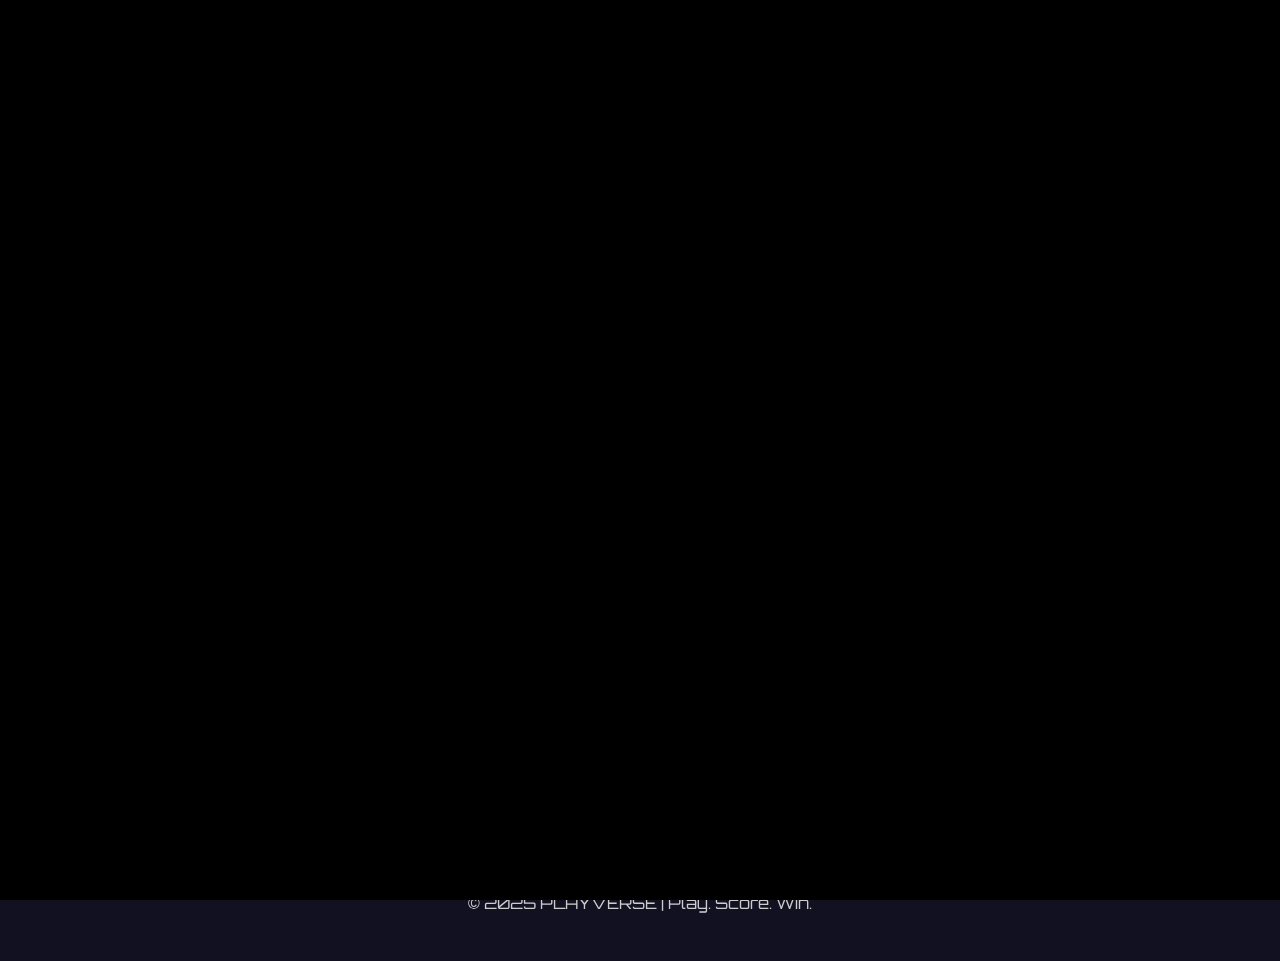
<file: index.html>
<!DOCTYPE html>
<html lang="en">
<head>
  <meta charset="UTF-8" />
  <meta name="viewport" content="width=device-width, initial-scale=1.0"/>
  <title>PLAYVERSE</title>
  <link href="https://fonts.googleapis.com/css2?family=Orbitron:wght@600&display=swap" rel="stylesheet">
  <style>
    * {
      margin: 0;
      padding: 0;
      box-sizing: border-box;
      font-family: 'Orbitron', sans-serif;
    }

    body {
      background: linear-gradient(to bottom, #0f0c29, #302b63, #24243e);
      color: white;
      overflow-x: hidden;
    }

    #starsCanvas {
      position: fixed;
      top: 0;
      left: 0;
      width: 100vw;
      height: 100vh;
      z-index: -1;
    }

    #loader {
      height: 100%;
      width: 100%;
      background-color: #000;
      position: fixed;
      z-index: 999;
      top: 0;
      display: flex;
      align-items: center;
      justify-content: center;
      transition: all ease 0.7s;
    }

    #loader h1 {
      font-size: 4vw;
      color: transparent;
      background: linear-gradient(to right,#00ffea, #f1f1f1);
      -webkit-background-clip: text;
      position: absolute;
      opacity: 0;
      animation: load 1s linear;
    }

    #loader h1:nth-child(1) { animation-delay: 1s; }
    #loader h1:nth-child(2) { animation-delay: 2s; }
    #loader h1:nth-child(3) { animation-delay: 3s; }

    @keyframes load {
      0% { opacity: 0; }
      10% { opacity: 1; }
      90% { opacity: 1; }
      100% { opacity: 0; }
    }

    header {
      text-align: center;
      padding: 4rem 1rem 2rem;
    }

    .glow {
      font-size: 3rem;
      color: #00ffea;
      text-shadow: 0 0 10px #00ffea, 0 0 20px #00ffea;
    }

    .grid-container {
      display: grid;
      grid-template-columns: repeat(3, 1fr);
      gap: 2rem;
      justify-items: center;
      align-items: center;
      padding: 2rem;
      max-width: 1000px;
      margin: 0 auto;
      
    }

    .game-card, .title-card {
      background: #1e1e2f;
      border-radius: 15px;
      padding: 1.5rem;
      text-align: center;
      box-shadow: 0 0 10px #00ffea80;
      transition: 0.3s ease;
      width: 220px;
      height: 180px;
      display: flex;
      flex-direction: column;
      justify-content: center;
      align-items: center;
    }

    .game-card:hover {
      transform: scale(1.05);
      box-shadow: 0 0 25px #00ffea;
    }

    .game-card h3 {
      margin-bottom: 1rem;
      font-size: 1.2rem;
      color: #ffcb05;
    }

    .game-card button {
      padding: 0.5rem 1.2rem;
      background-color: #00ffea;
      border: none;
      border-radius: 8px;
      color: #000;
      cursor: pointer;
      font-weight: bold;
    }

    .title-card {
      background-color: transparent;
      box-shadow: none;
      font-size: 1.8rem;
      color: #ffcb05;
      text-shadow: 0 0 10px #ffcb05;
    }

    footer {
      text-align: center;
      padding: 3rem 1rem;
      background-color: #111122;
      color: #ccc;
      width: 100%;
    }

    @media (max-width: 768px) {
      .grid-container {
        grid-template-columns: 1fr;
      }
    }
  </style>
</head>
<body>

  <div id="loader">
    <h1 class="glow">PLAY</h1>
    <h1 class="glow">SCORE</h1>
    <h1 class="glow">WIN</h1>
  </div>

  <canvas id="starsCanvas"></canvas>

  <header>
    <h1 class="glow">🎮 PLAYVERSE</h1>
    <p>Play. Score. Win. Your next adventure starts here!</p>
  </header>

  <div class="grid-container">
    <div class="game-card"><a href="hangman/index.html"><h3>HANGMAN</h3><button>Play</button></a></div>
    <div class="game-card"><a href="game2048/index.html"><h3>2048</h3><button>Play</button></a></div>
    <div class="game-card"><a href="pingpong/index.html"><h3>PING PONG</h3><button>Play</button></a></div>

    <div class="game-card"><a href="snake/index.html"><h3>FEED THE FOOD</h3><button>Play</button></a></div>
    <div class="title-card">🎯 Featured Games</div>
    <div class="game-card"><a href="trainyourbrain/index.html"><h3>TRAIN YOUR BRAIN</h3><button>Play</button></a></div>

    <div class="game-card"><a href="bricksmasher/index.html"><h3>Brick Smasher</h3><button>Play</button></a></div>
    <div class="game-card"><a href="tictactoe/index.html"><h3>Tic Tac Toe</h3><button>Play</button></a></div>
    <div class="game-card"><a href="puzzle/index.html"><h3>NUMBER PUZZLE</h3><button>Play</button></a></div>
  </div>

  <footer>
    <p>© 2025 PLAYVERSE | Play. Score. Win.</p>
  </footer>

  <script>
    // Falling stars canvas
    const canvas = document.getElementById("starsCanvas");
    const ctx = canvas.getContext("2d");

    function resizeCanvas() {
      canvas.width = window.innerWidth;
      canvas.height = window.innerHeight;
    }

    resizeCanvas();
    window.addEventListener('resize', resizeCanvas);

    const stars = Array.from({ length: 150 }, () => ({
      x: Math.random() * canvas.width,
      y: Math.random() * canvas.height,
      r: Math.random() * 2,
      s: Math.random() * 3 + 1
    }));

    function drawStars() {
      ctx.clearRect(0, 0, canvas.width, canvas.height);
      ctx.fillStyle = "#fff";
      stars.forEach(star => {
        ctx.beginPath();
        ctx.arc(star.x, star.y, star.r, 0, Math.PI * 2);
        ctx.fill();

        star.y += star.s;
        if (star.y > canvas.height) {
          star.y = 0;
          star.x = Math.random() * canvas.width;
        }
      });
      requestAnimationFrame(drawStars);
    }

    drawStars();

    // Loader
    setTimeout(() => {
      document.getElementById("loader").style.top = "-100%";
    }, 4200);
  </script>

</body>
</html>
</file>
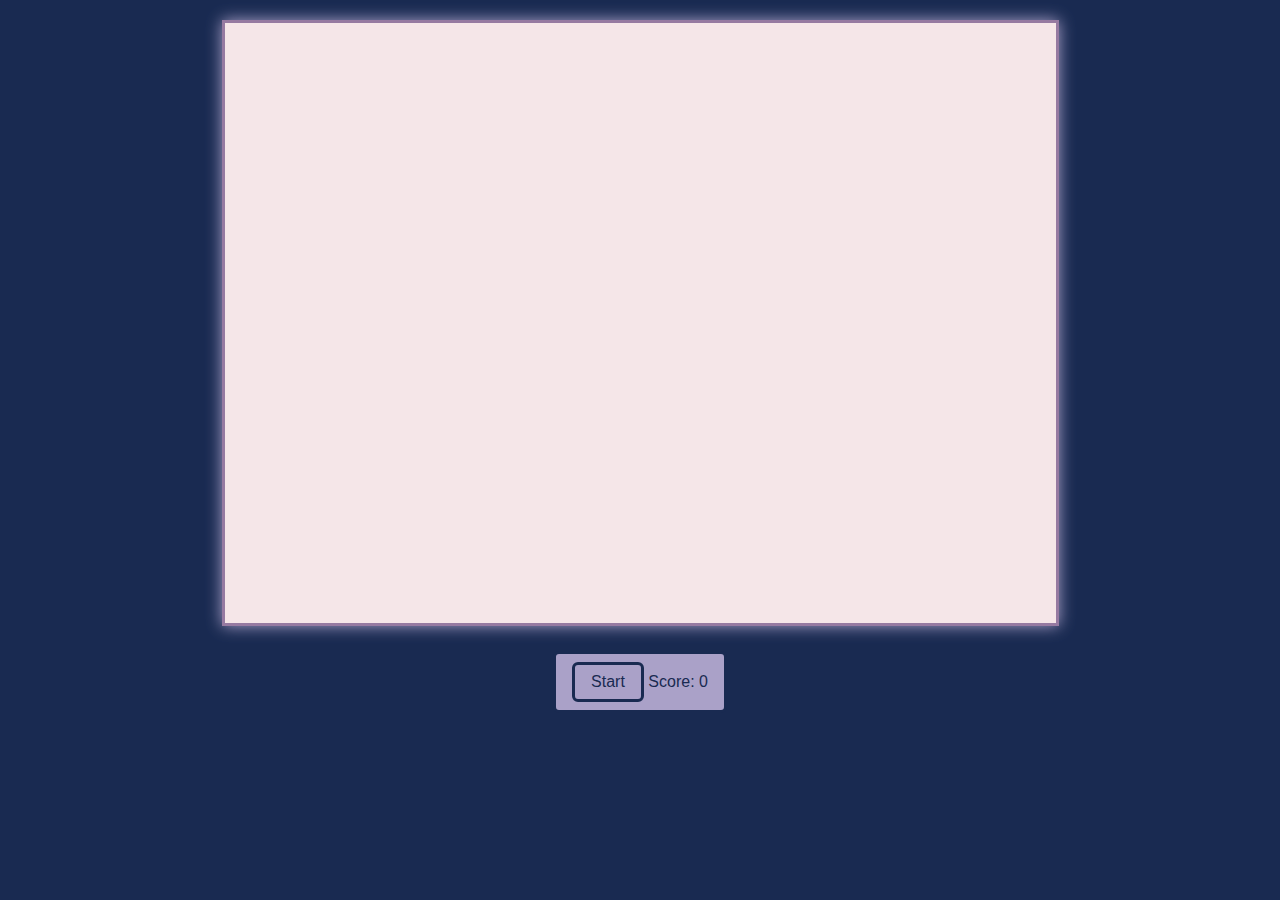
<file: PLAYVERSE/bricksmasher/index.html>
<!DOCTYPE html>
<html lang="en">
<head>
  <meta charset="UTF-8" />
  <title>Brick Breaker</title>
  <link rel="stylesheet" href="style.css" />
</head>
<body>
  <canvas id="game" width="831" height="600"></canvas>
<div class="controls">
    <button onclick="startGame()">Start</button>
    <span>Score: <span id="score">0</span></span>
  </div>
  <script src="script.js"></script>
</body>
</html>
</file>
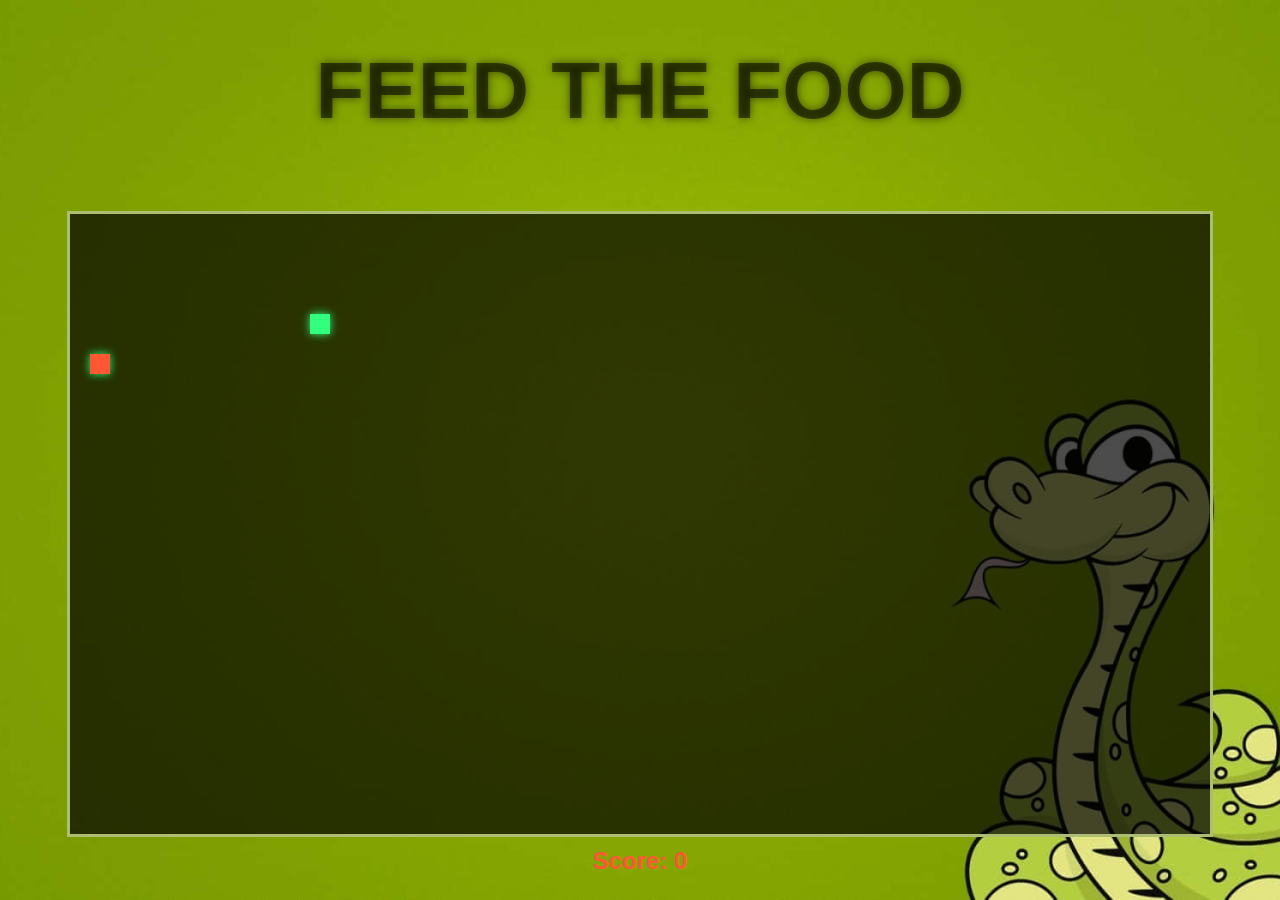
<file: PLAYVERSE/feedthefood/index.html>
<!DOCTYPE html>
<html lang="en">
<head>
    <meta charset="UTF-8" />
    <meta name="viewport" content="width=device-width, initial-scale=1.0"/>
    <title>Snake Game with Full-Page Background</title>
    <style>
        html, body {
            height: 100%;
            margin: 0;
            padding: 0;
            background: url('snake-bg.jpg') no-repeat center center fixed;
            background-size: cover;
            font-family: Arial, sans-serif;
            display: flex;
            justify-content: center;
            align-items: center;
            flex-direction: column;
            color: #00eaff;
        }

        h1 {
            font-size: 80px;
            font-weight:bolder;
            color: #0000008c;
            text-shadow: 0 0 10px #0000008c;
            margin-top: 20px;
        }

        #gameCanvas {
            margin-top: 20px;
            border: 3px solid #adbe72;
            background-color: rgba(0, 0, 0, 0.7);
        }

        #score {
            font-size: 24px;
            margin-top: 10px;
            color: #ff5733;
            font-weight: bold;
        }
    </style>
</head>
<body>
    <h1>FEED THE FOOD</h1>
    <canvas id="gameCanvas" ></canvas>
    <div id="score">Score: 0</div>

    <script>
        const canvas = document.getElementById("gameCanvas");
        const ctx = canvas.getContext("2d");

        const snakeSize = 20;
        let snake = [{ x: 100, y: 100 }];
        let direction = "RIGHT";
        let food = generateFood();
        let score = 0;

        const directions = {
            LEFT: { x: -snakeSize, y: 0 },
            RIGHT: { x: snakeSize, y: 0 },
            UP: { x: 0, y: -snakeSize },
            DOWN: { x: 0, y: snakeSize },
        };

        document.addEventListener("keydown", (e) => {
            if (e.key === "ArrowLeft" && direction !== "RIGHT") direction = "LEFT";
            if (e.key === "ArrowRight" && direction !== "LEFT") direction = "RIGHT";
            if (e.key === "ArrowUp" && direction !== "DOWN") direction = "UP";
            if (e.key === "ArrowDown" && direction !== "UP") direction = "DOWN";
        });

        function drawSnake() {
            snake.forEach((part) => {
                ctx.fillStyle = "#32ff7e";
                ctx.shadowBlur = 8;
                ctx.shadowColor = "#32ff7e";
                ctx.fillRect(part.x, part.y, snakeSize, snakeSize);
            });
        }

        function drawFood() {
            ctx.fillStyle = "#ff5733";
            ctx.fillRect(food.x, food.y, snakeSize, snakeSize);
        }

        function generateFood() {
            const x = Math.floor(Math.random() * (canvas.width / snakeSize)) * snakeSize;
            const y = Math.floor(Math.random() * (canvas.height / snakeSize)) * snakeSize;
            return { x, y };
        }

        function moveSnake() {
            const head = { ...snake[0] };
            head.x += directions[direction].x;
            head.y += directions[direction].y;
            snake.unshift(head);
            if (head.x === food.x && head.y === food.y) {
                score++;
                food = generateFood();
            } else {
                snake.pop();
            }
        }

        function checkCollisions() {
            const head = snake[0];
            if (head.x < 0 || head.x >= canvas.width || head.y < 0 || head.y >= canvas.height) {
                return true;
            }
            for (let i = 1; i < snake.length; i++) {
                if (head.x === snake[i].x && head.y === snake[i].y) {
                    return true;
                }
            }
            return false;
        }

        function updateScore() {
            document.getElementById("score").textContent = `Score: ${score}`;
        }

        function resizeCanvas() {
        // const snakeSize = 20;
        canvas.width = Math.floor(window.innerWidth * 0.9 / snakeSize) * snakeSize;
        canvas.height = Math.floor(window.innerHeight * 0.7 / snakeSize) * snakeSize;
        }
        
        window.addEventListener('resize', () => {
        resizeCanvas();
        // Optional: reset game if needed on resize
        });
        resizeCanvas();

        function gameLoop() {
            ctx.clearRect(0, 0, canvas.width, canvas.height);
            moveSnake();
            if (checkCollisions()) {
                alert(`Game Over! Your final score is: ${score}`);
                document.location.reload();
            }
            drawSnake();
            drawFood();
            updateScore();
            setTimeout(gameLoop, 100);
        }

        gameLoop();
    </script>
</body>
</html>
</file>
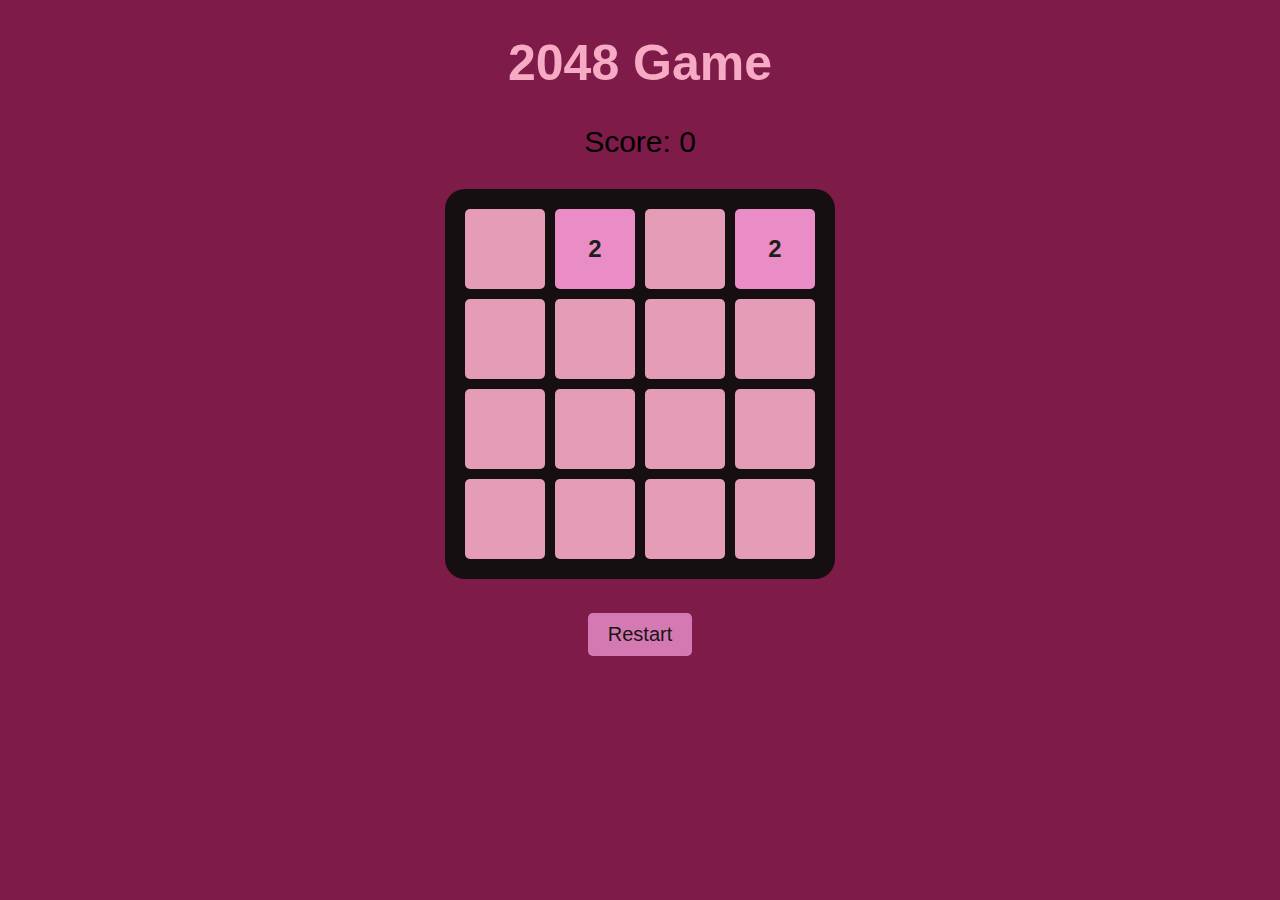
<file: PLAYVERSE/game2048/index.html>
<!DOCTYPE html>
<html lang="en">
<head>
    <meta charset="UTF-8">
    <meta name="viewport" content="width=device-width, initial-scale=1.0">
    <title>2048 Game</title>
    <link rel="stylesheet" href="style.css">
</head>
<body>
    <h1>2048 Game</h1>
    <p class="score">Score: <span id="score">0</span></p>
    <div class="game-container">
        <div class="grid" id="grid"></div>
    </div>
    <p class="game-over" id="game-over"></p>
    <button onclick="restartGame()">Restart</button>
    
    <script src="script.js"></script>
</body>
</html>
</file>
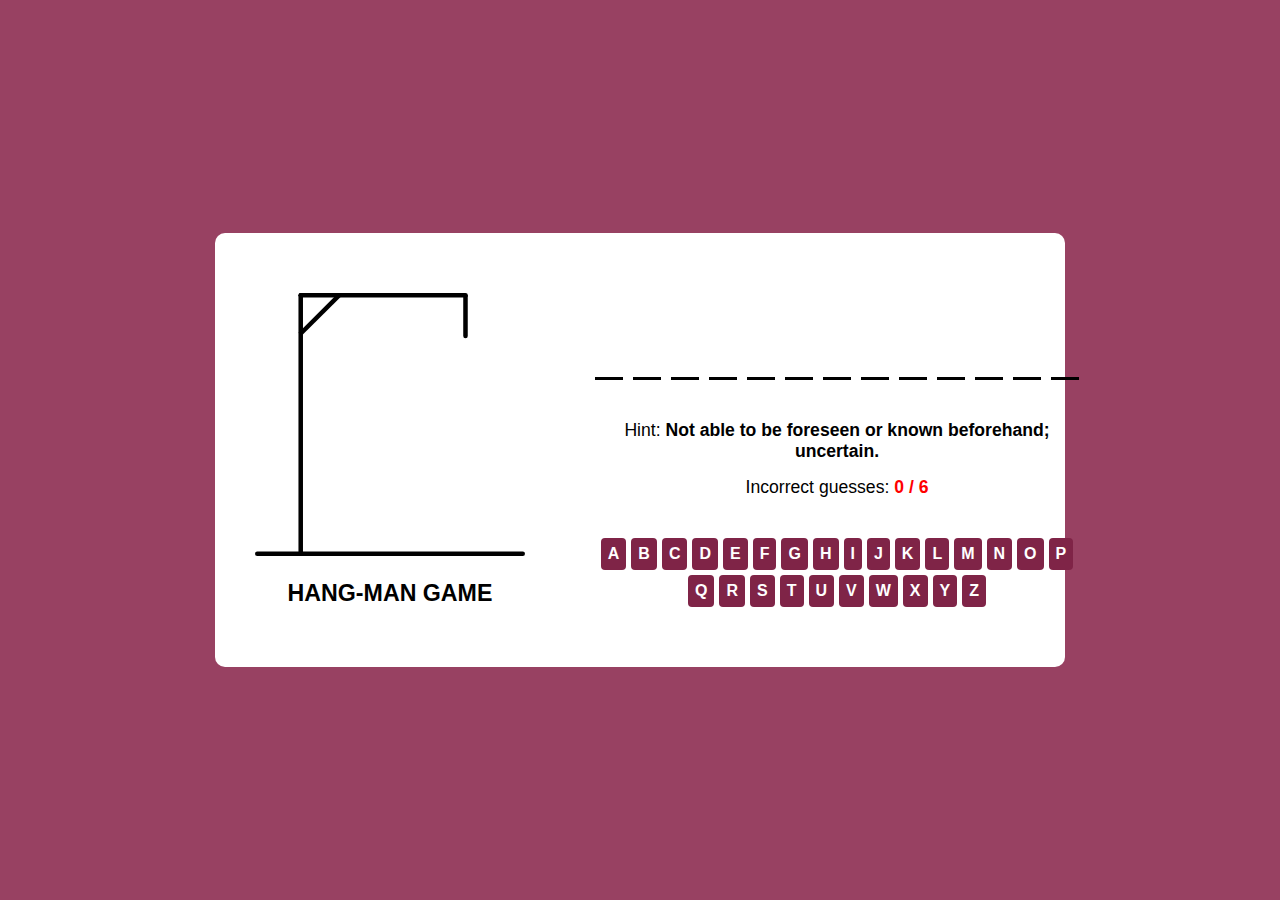
<file: PLAYVERSE/hangman/index.html>
<!DOCTYPE html>
<html lang="en">
<head>
    <meta charset="UTF-8">
    <meta name="viewport" content="width=device-width, initial-scale=1.0">
    <title>HANGMAN GAME</title>
    <link rel="stylesheet" href="index.css">
    <script src="script/wordlist.js" defer></script>
    <script src="script/script.js" defer></script>
</head>
<body>
    <div class="game-modal">
        <div class="content">
            <img src="images/lost.gif" alt="gif">
            <h4>Game Over!</h4>
            <p>The correct word was <b>rainbow</b></p>
            <button class="play-again">Play Again</button>
        </div>
    </div>
    <div class="container">
        <div class="hangman-box">
            <img src="images/hangman-0.svg" alt="hangman-img">
            <h1>Hang-man Game</h1>
        </div>
        <div class="game-box">
            <ul class="word-display">
                <!-- <li class="letter"></li>
                <li class="letter"></li>
                <li class="letter guessed">a</li>
                <li class="letter"></li>
                <li class="letter"></li>
                <li class="letter"></li>
                <li class="letter"></li> -->
            </ul>
            <h4 class="hint-text">
                Hint:
                <b>Lorem ipsum dolor, sit amet consectetur adipisicing elit.</b>
            </h4>
            <h4 class="guesses-text">
                    Incorrect guesses:
                    <b>0/6</b> 
                </h4>
                <div class="keyboard">
                    <!-- <button>a</button><button>b</button><button>c</button><button>d</button><button>e</button><button>f</button>
                    <button>g</button><button>h</button><button>i</button><button>j</button><button>k</button><button>l</button>
                    <button>m</button><button>n</button><button>o</button><button>p</button><button>q</button><button>r</button>
                    <button>s</button><button>t</button><button>u</button><button>v</button><button>w</button><button>x</button>
                    <button>y</button><button>z</button> -->
                </div>
        </div>
    </div>
</body>
</html>
</file>
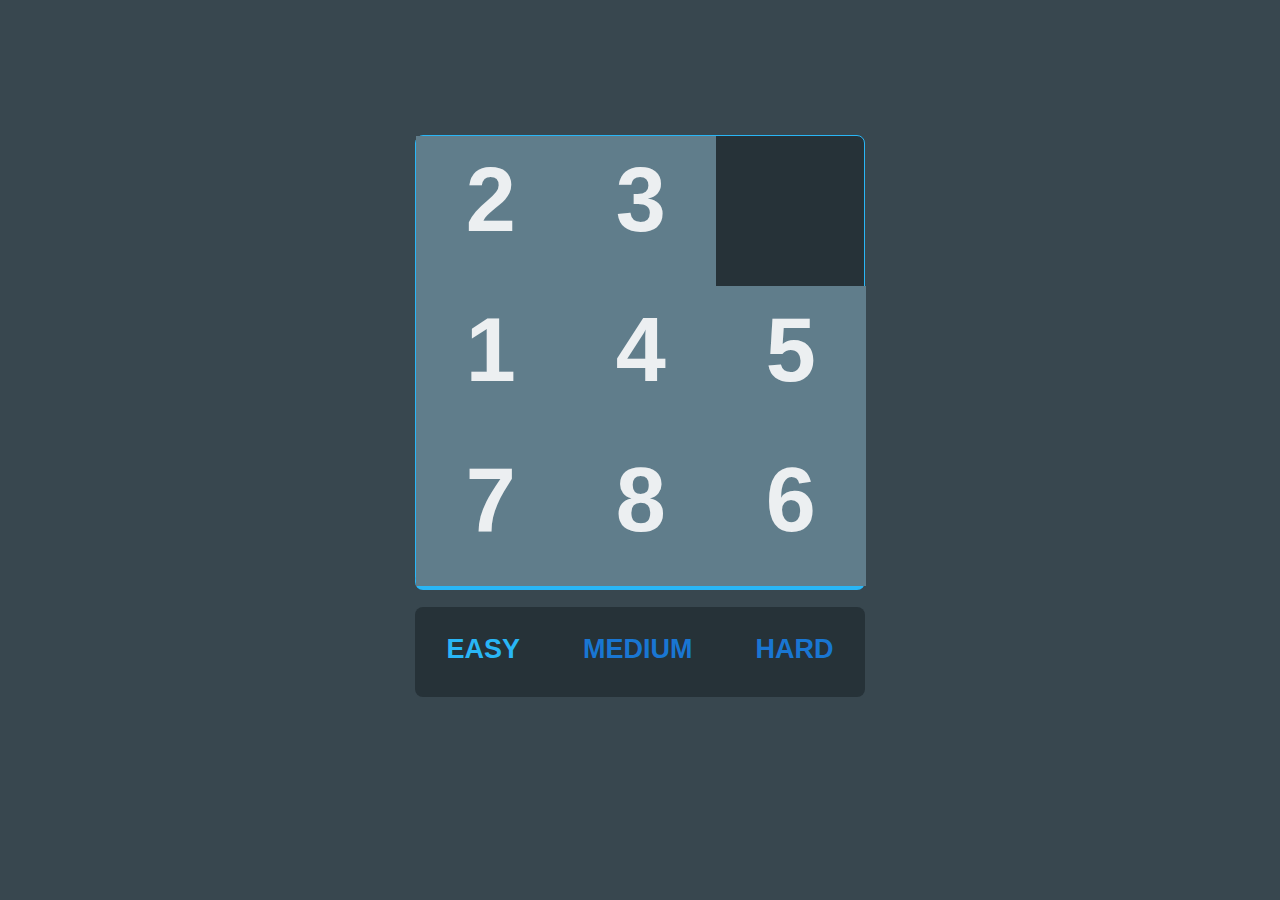
<file: PLAYVERSE/numberpuzzle/index.html>
<!DOCTYPE html>
<html lang="en">
<head>
    <meta charset="UTF-8">
    <meta http-equiv="X-UA-Compatible" content="IE=edge">
    <meta name="viewport" content="width=device-width, initial-scale=1.0">
    <title>SLIDE PUZZLE</title>
    <link rel="stylesheet" href="style.css">
</head>
<body>
    
    <div id="puzzle_container">
        <div class="puzzle_block">1</div>
        <div class="puzzle_block">2</div>
        <div class="puzzle_block">3</div>
        <div class="puzzle_block">4</div>
        <div class="puzzle_block">5</div>
        <div class="puzzle_block">6</div>
        <div class="puzzle_block">7</div>
        <div class="puzzle_block">8</div>
    </div>
    <div id="difficulty_container">
        <div class="difficulty_button active">EASY</div>
        <div class="difficulty_button">MEDIUM</div>
        <div class="difficulty_button">HARD</div>
    </div>

    <script src="script.js"></script>

</body>
</html>
</file>
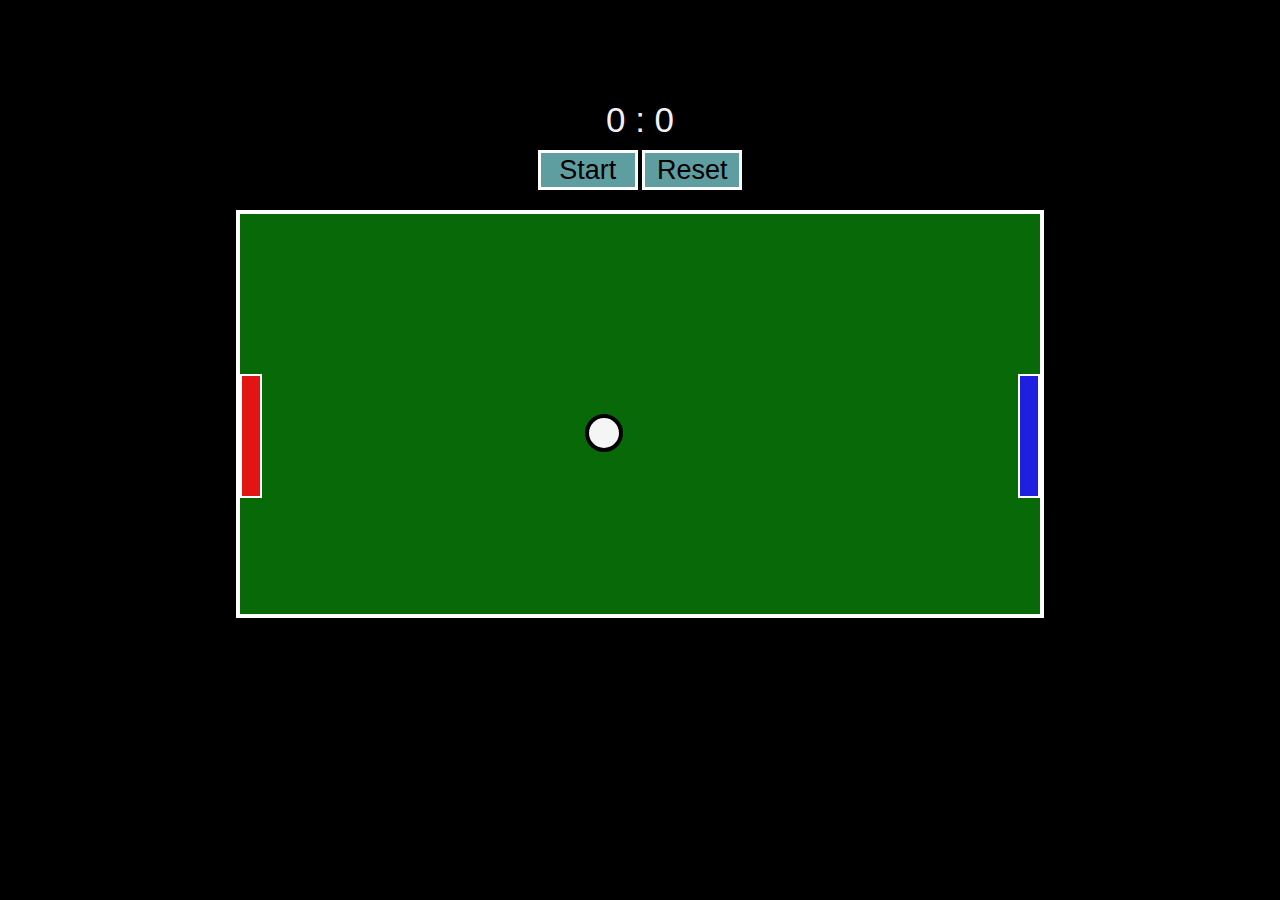
<file: PLAYVERSE/pingpong/index.html>
<!DOCTYPE html>
<html lang="en">
<head>
  <meta charset="UTF-8" />
  <meta name="viewport" content="width=device-width, initial-scale=1.0"/>
  <title>Ping Pong Game</title>
  <link rel="stylesheet" href="pong.css"/>
</head>
<body>
  <h1></h1>
  
  <div class="scoreboard">
    <span id="player1Score">0</span> : <span id="player2Score">0</span>
  </div>
  
  <div class="controls">
    <button id="startBtn" class="startBtn">Start</button>
    <button id="resetBtn" class="resetBtn">Reset</button>
  </div>

  <div id="gameBoard">
    <div id="paddle1" class="paddle1"></div>
    <div id="paddle2" class="paddle2"></div>
    <div id="ball"></div>
  </div>

  <script src="pong.js"></script>
</body>
</html>
</file>
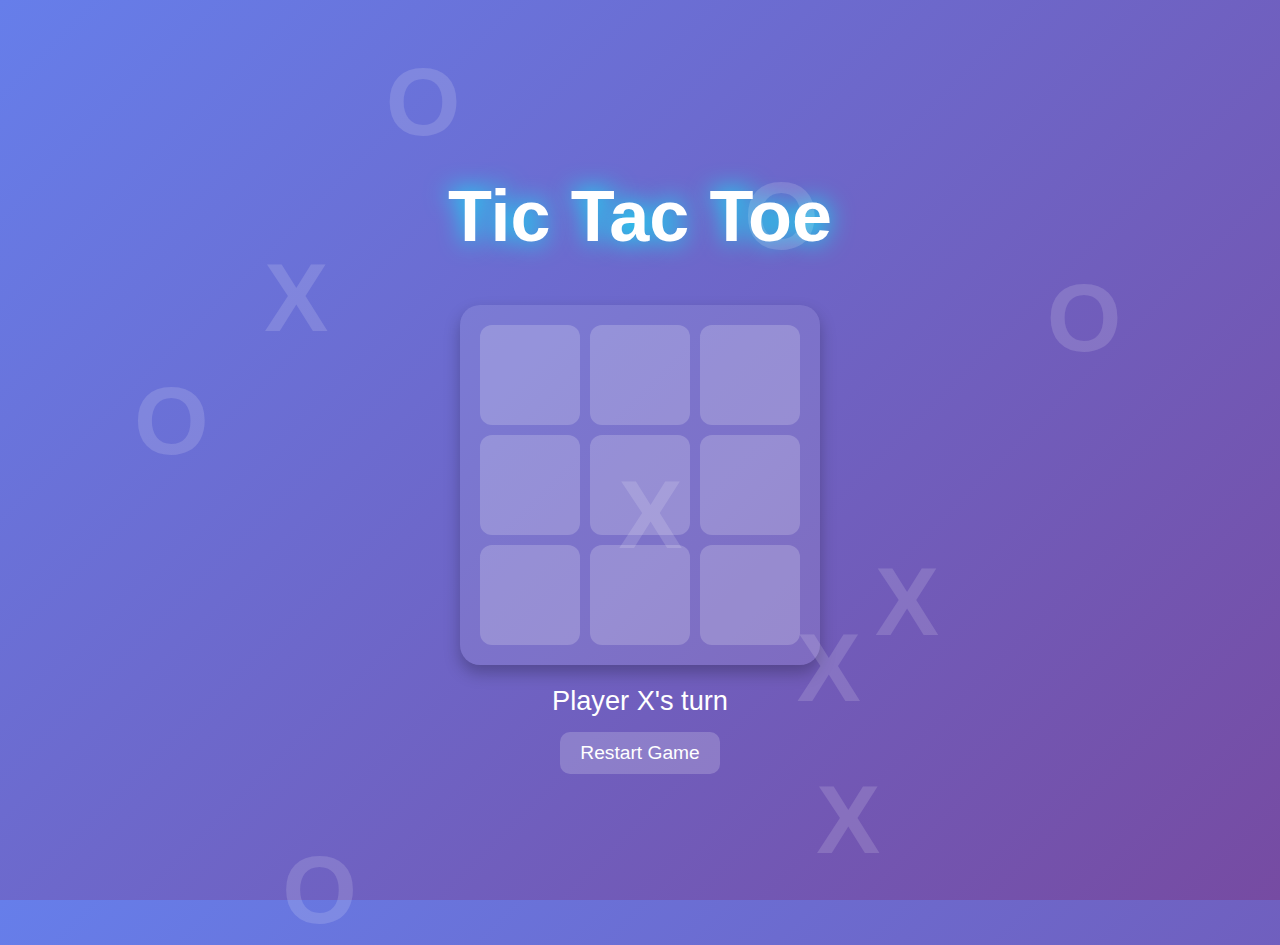
<file: PLAYVERSE/tictactoe/index.html>
<!DOCTYPE html>
<html lang="en">
<head>
  <meta charset="UTF-8" />
  <meta name="viewport" content="width=device-width, initial-scale=1.0" />
  <title>Tic Tac Toe</title>
  <style>
    @keyframes floatXO {
      0% { transform: translateY(0); opacity: 1; }
      50% { transform: translateY(30px); opacity: 0.7; }
      100% { transform: translateY(0); opacity: 1; }
    }

    body {
      margin: 0;
      font-family: 'Segoe UI', Tahoma, Geneva, Verdana, sans-serif;
      display: flex;
      flex-direction: column;
      justify-content: center;
      align-items: center;
      height: 100vh;
      background: linear-gradient(135deg, #667eea, #764ba2);
      color: white;
      overflow: hidden;
      position: relative;
    }

    .title {
      font-size: 4.5rem; /* Increased size for emphasis */
      text-shadow: 0 0 25px cyan;
      animation: fadeIn 1s ease-in-out;
      font-weight: bold;
    }

    .floating-XO {
      position: absolute;
      font-size: 6rem;
      font-weight: bold;
      color: rgba(255, 255, 255, 0.15);
      animation: floatXO 3s infinite alternate ease-in-out;
    }

    .game {
      display: grid;
      grid-template-columns: repeat(3, 100px);
      grid-template-rows: repeat(3, 100px);
      gap: 10px;
      background-color: rgba(255, 255, 255, 0.1);
      padding: 20px;
      border-radius: 20px;
      box-shadow: 0 8px 16px rgba(0, 0, 0, 0.25);
    }

    .cell {
      display: flex;
      justify-content: center;
      align-items: center;
      background-color: rgba(255, 255, 255, 0.2);
      font-size: 2rem;
      cursor: pointer;
      transition: background 0.3s, transform 0.2s;
      border-radius: 12px;
    }

    .cell:hover {
      background-color: rgba(255, 255, 255, 0.4);
      transform: scale(1.05);
    }

    .cell.taken {
      cursor: not-allowed;
    }

    .status {
      text-align: center;
      margin-top: 20px;
      font-size: 1.7rem;
      animation: fadeIn 0.5s ease-in-out;
    }

    #restartBtn {
      margin-top: 15px;
      padding: 10px 20px;
      font-size: 1.2rem;
      background-color: #ffffff33;
      border: none;
      border-radius: 10px;
      color: white;
      cursor: pointer;
      transition: background 0.3s ease;
      display: block;
      margin-left: auto;
      margin-right: auto;
    }

    #restartBtn:hover {
      background-color: #ffffff55;
    }

    @keyframes fadeIn {
      from { opacity: 0; }
      to { opacity: 1; }
    }
  </style>
</head>
<body>
  <h1 class="title">Tic Tac Toe</h1>
  <div>
    <div class="game" id="game"></div>
    <div class="status" id="status">Player X's turn</div>
    <button id="restartBtn">Restart Game</button>
  </div>

  <script>
    const game = document.getElementById('game');
    const status = document.getElementById('status');
    const restartBtn = document.getElementById('restartBtn');
    let currentPlayer = 'X';
    let board = Array(9).fill(null);
    let gameActive = true;

    const winCombos = [
      [0, 1, 2], [3, 4, 5], [6, 7, 8],
      [0, 3, 6], [1, 4, 7], [2, 5, 8],
      [0, 4, 8], [2, 4, 6]
    ];

    function checkWinner() {
      for (let combo of winCombos) {
        const [a, b, c] = combo;
        if (board[a] && board[a] === board[b] && board[b] === board[c]) {
          return board[a];
        }
      }
      if (board.every(cell => cell)) return 'draw';
      return null;
    }

    function handleClick(e) {
      const index = +e.target.dataset.index;
      if (!gameActive || board[index]) return;
      board[index] = currentPlayer;
      e.target.textContent = currentPlayer;
      e.target.classList.add('taken');

      const winner = checkWinner();
      if (winner) {
        gameActive = false;
        status.textContent = winner === 'draw' ? "It's a draw!" : `Player ${winner} wins!`;
        return;
      }

      currentPlayer = currentPlayer === 'X' ? 'O' : 'X';
      status.textContent = `Player ${currentPlayer}'s turn`;
    }

    function initGame() {
      game.innerHTML = '';
      board = Array(9).fill(null);
      gameActive = true;
      currentPlayer = 'X';
      status.textContent = `Player ${currentPlayer}'s turn`;
      for (let i = 0; i < 9; i++) {
        const cell = document.createElement('div');
        cell.classList.add('cell');
        cell.dataset.index = i;
        cell.addEventListener('click', handleClick);
        game.appendChild(cell);
      }
    }

    function createFloatingXO() {
      for (let i = 0; i < 10; i++) {
        const xo = document.createElement('div');
        xo.classList.add('floating-XO');
        xo.textContent = Math.random() > 0.5 ? 'X' : 'O';
        xo.style.left = `${Math.random() * 100}vw`;
        xo.style.top = `${Math.random() * 100}vh`;
        xo.style.animationDuration = `${Math.random() * 4 + 3}s`;
        document.body.appendChild(xo);
      }
    }

    restartBtn.addEventListener('click', initGame);
    initGame();
    createFloatingXO();
  </script>
</body>
</html>
</file>
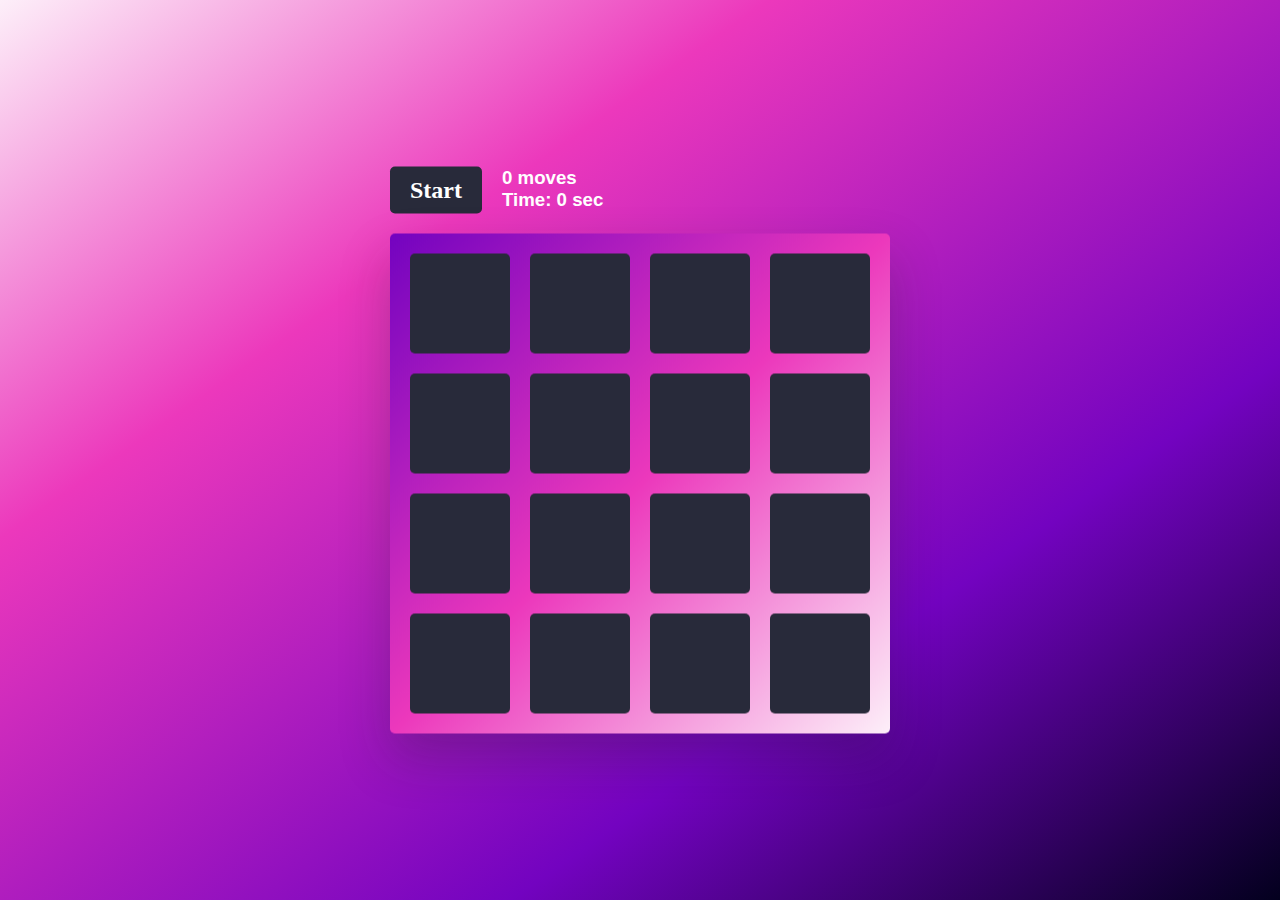
<file: PLAYVERSE/trainyourbrain/index.html>
<!DOCTYPE html>
<html lang="en">
<head>
    <meta charset="UTF-8">
    <meta http-equiv="X-UA-Compatible" content="IE=edge">
    <meta name="viewport" content="width=device-width, initial-scale=1.0">
    <title>train your brain with JavaScript</title>
    <link rel="stylesheet" href="style.css">
    <script src="script.js" defer></script>
</head>
<body>
    <div class="game">
        <div class="controls">
            <button>Start</button>
            <div class="stats">
                <div class="moves">0 moves</div>
                <div class="timer">Time: 0 sec</div>
            </div>
        </div>
        <div class="board-container">
            <div class="board" data-dimension="4"></div>
            <div class="win">You won!</div>
        </div>
    </div>
</body>
</html>
</file>
<file: PLAYVERSE/bricksmasher/style.css>
body {
  background: #192A51;
  display: flex;
  flex-direction: column;
  align-items: center;
  color: #fff;
  font-family: sans-serif;
  margin: 0;
  padding: 0;
}

canvas {
  background: #F5E6E8;
  border: 3px solid #967AA1;
  margin-top: 20px;
  box-shadow: 0 0 15px #AAA1C8;
}

.controls {
  
  margin-top: 25px;
  background-color: #AAA1C8 ;
  color: #192A51;
  border: solid;
  border-radius: 6px;
  padding: 8px 16px;
  font-size: 16px;
  
}

button {
  background-color: #AAA1C8;
  color: #192A51;
  border: solid;
  border-radius: 6px;
  padding: 8px 16px;
  font-size: 16px;
  cursor: pointer;
  transition: background-color 0.3s;
   
}

button:hover {
  background-color: #D5C6E0;
}
</file>
<file: PLAYVERSE/game2048/style.css>
body {
    font-family: Arial, Helvetica, sans-serif, sans-serif;
    text-align: center;
    background-color: hsl(332, 65%, 30%);
    margin: 0;
}

h1 {
    color: #f9adc5fb;
    font-size: 50px;
    font-family: 'Gill Sans', 'Gill Sans MT', Calibri, 'Trebuchet MS', sans-serif;
}

.score {
    font-size: 30px;
    margin-bottom: 10px;
    font-family: 'Trebuchet MS', 'Lucida Sans Unicode', 'Lucida Grande', 'Lucida Sans', Arial, sans-serif;
}

.game-container {
    display: inline-block;
    background: #150f11;
    padding: 20px;
    border-radius: 20px;
    margin-top: 20px;
}

.grid {
    display: grid;
    grid-template-columns: repeat(4, 80px);
    grid-template-rows: repeat(4, 80px);
    gap: 10px;
}

.cell {
    width: 80px;
    height: 80px;
    font-size: 24px;
    font-weight: bold;
    color: #edadca;
    background: #e59cb7;
    display: flex;
    align-items: center;
    justify-content: center;
    border-radius: 5px;
    transition: all 0.2s ease;
}

.tile-2 { background: #ea8cc5; color: #1e1d1b; }
.tile-4 { background: #b69ade; color: #070605; }
.tile-8 { background: #b33aae; }
.tile-16 { background: #de6296; }
.tile-32 { background: #4a8f86; }
.tile-64 { background: #d64b5e; }
.tile-128 { background: #d52151; }
.tile-256 { background: #ed61df; }
.tile-512 { background: #337e93; }
.tile-1024 { background: #f44458; }
.tile-2048 { background: #ec81bc; }

.game-over {
    font-size: 24px;
    font-weight: bold;
    color: rgb(17, 15, 16);
    margin-top: 10px;
}

button {
    margin-top: 10px;
    padding: 10px 20px;
    font-size: 20px;
    background: #d479b1;
    color: rgb(24, 21, 21);
    border: none;
    border-radius: 5px;
    cursor: pointer;
    font-family: Verdana, Geneva, Tahoma, sans-serif;
}
</file>
<file: PLAYVERSE/hangman/index.css>
*{
    margin:0;
    padding:0;
    box-sizing: border-box;
    font-family: sans-serif;
}
body{
    display: flex;
    align-items: center;
    padding: 0 10px;
    justify-content: center;
    min-height: 100vh;
    background: #984162;
}

.container{
    width: 850px;
    background: #fff;
    display: flex;
    gap: 70px;
    align-items: flex-end;
    padding: 60px 40px;
    border-radius: 10px;
}
.hangman-box img{
    max-width: 270px;
}
.hangman-box h1{
    font-size: 1.45rem;
    margin-top: 20px;
    text-align: center;
    text-transform: uppercase;
}
.word-display{
    display: flex;
    gap: 10px;
    list-style: none;
    align-items: center;
    justify-content: center;
}
.word-display .letter{
    width: 28px;
    font-size: 2rem;
    font-weight: 600;
    text-align: center;
    text-transform: uppercase; 
    margin-bottom: 40px;
    border-bottom: 3px solid #000;
}
.word-display .letter.guessed{
    border-color: transparent;
    margin: -40px 0 35px;
}
.game-box h4{
    text-align: center;
    font-size: 1.1rem;
    font-weight: 500;
    margin-bottom: 15px;
}
.game-box h4 b{
    font-weight: 600;
}
.game-box .guesses-text b{
    color: #ff0000;
}
.game-box .keyboard{
    display: flex;
    gap: 5px;
    margin-top: 40px;
    flex-wrap: wrap;
    justify-content: center;
}
:where(.game-modal, .keyboard) button{
    color: #fff;
    font-size: 1rem;
    font-weight: 600;
    cursor: pointer;
    outline: none;
    padding: 7px;
    border: none;
    background: #7f2447;
    border-radius: 4px;
    text-transform: uppercase;
}
.keyboard button{
    padding: 7px;
    width: calc(100%  / 9-5px);
}
.keyboard button[disabled]{
    opacity:0.6;
    pointer-events: none;
}
:where(.game-modal, .keyboard) button:hover{
    background: #e84483;
}
.game-modal{
    position: fixed;
    left: 0;
    top: 0;
    width: 100%;
    height: 100%;
    opacity: 0;
    padding: 0 10px;
    pointer-events: none;
    z-index: 999;
    display: flex;
    align-items: center;
    justify-content: center;
    background: rgba(0,0,0,0.6);
    transition: opacity 0.4s ease;
}
.game-modal.show{
    opacity: 1;
    pointer-events: auto;
}
.game-modal .content{
    background: #fff;
    max-width: 420px;
    width: 100%;
    text-align: center;
    border-radius: 10px;
    padding: 30px;
}
.game-modal img{
    max-width: 130px;
    margin-bottom: 20px;
}
.game-modal h4{
    font-size: 1.53rem;
}
.game-modal p{
    font-size: 1.15rem;
    margin: 15px 0 30px;
    font-weight: 500;
}
.game-modal p b{
    color: #5E63BA;
    font-weight: 600;
}
.game-modal button{
    padding: 12px 23px;
}
@media(max-width: 782px){
    .container{
        flex-direction: column;
        padding: 30px 15px;
        align-items: center;
    }
    .hangman-box img{
        max-width: 200px;
    }
    .hangman-box h1{
        display: none;
    }
}
</file>
<file: PLAYVERSE/numberpuzzle/style.css>
*{margin:0;padding:0;box-sizing:border-box;font-family: 'Segoe UI', Tahoma, Geneva, Verdana, sans-serif;}

:root{
    --bgcol:hwb(200 22% 69%);
    --mcol0:#29B6F6;
    --mcol1:#2196F3;
    --mcol2:#1976D2;
    --txtcol0:#90A4AE;
    --txtcol1:#607D8B;
    --whitecol:#ECEFF1;
    --darkcol:#263238;
}


body{
    display:flex;
    flex-direction:column;
    align-items:center;
    padding-top:15vh;
    background-color:var(--bgcol);
}

#puzzle_container{
    position: relative;
    width: 50vh;
    height:50vh;
    background-color:var(--darkcol);
    border-radius:8px;
    border:1px solid var(--mcol0);
    box-shadow:0px 5px 0px var(--mcol0);
}

.puzzle_block{
    position:absolute;
    left:0;
    top:0;
    width:33.4%;
    height:33.4%;
    background-color:var(--txtcol1);
    color:var(--whitecol);
    font-size:10vh;
    font-weight:bold;
    text-align:center;
    padding-top:3%;
    cursor: pointer;
    user-select:none;
    transition:left 0.3s,top 0.3s;
}

/*difficulty container*/
#difficulty_container{
    display:flex;
    flex-direction:row;
    width:50vh;
    height:10vh;
    background-color:var(--darkcol);
    border-radius:8px;
    margin-top:22px;
}
.difficulty_button{
    flex-grow:1;
    background-color:inherit;
    color:var(--mcol2);
    text-align:center;
    font-size:3vh;
    font-weight:bold;
    padding-top:5%;
    margin:4px;
    cursor: pointer;
    transition:font-size 0.3s;
}
.difficulty_button:hover{
    opacity:0.8;
    font-size:3.5vh;
}
.difficulty_button.active{
    background-color:inherit;
    color:var(--mcol0);
}
</file>
<file: PLAYVERSE/pingpong/pong.css>
body {
    text-align: center;
    font-family: Arial, sans-serif;
    background-color: black;
  }
  
  #gameBoard {
    width: 800px;
    height: 400px;
    background-color: rgb(7, 105, 7);
    margin: 20px auto;
    position: relative;
    overflow: hidden;
    border: 4px solid #ffffff;
    
  }
  
  .paddle1 {
    width: 18px;
    height: 120px;
    background-color: rgb(226, 20, 20);
    position: absolute;
    top: 160px;
    border: 2px solid rgb(255, 255, 255);
  }
  
  #paddle1 {
    left: 0;
  }
  .paddle2 {
    width: 18px;
    height: 120px;
    background-color: rgb(31, 31, 224);
    position: absolute;
    top: 160px;
    border: 2px solid rgb(253, 253, 253);
  }

  
  #paddle2 {
    right: 0;
  }
  
  #ball {
    width: 30px;
    height: 30px;
    background-color: whitesmoke;
    position: absolute;
    top: 200px;
    left: 345px;
    border-radius: 50%;
    border: 4px solid black;
  }
  
  .scoreboard {
    font-size: 35px;
    color:#f5eff6;
    margin-top: 100px;
  }
  
  .controls {
    margin: 10px;
  }
  .startBtn{
    width: 100px;
    height: 40px;
    text-align: center;
    border: 3px solid white;
    font-size: 27px;
    background-color:cadetblue;
  }
  .resetBtn{
    width: 100px;
    height: 40px;
    text-align: center;
    border: 3px solid rgb(252, 252, 252);
    font-size: 27px;
    background-color: cadetblue;
  }
</file>
<file: PLAYVERSE/trainyourbrain/style.css>
html {
    width: 100%;
    height: 100%;
    background: linear-gradient(325deg,  #03001e 0%,#7303c0 30%,#ec38bc 70%, #fdeff9 100%);
    font-family: Arial, Helvetica, sans-serif;
    overflow: hidden;
}
.game {
    position: absolute;
    top: 50%;
    left: 50%;
    transform: translate(-50%, -50%);
}
.controls {
    display: flex;
    gap: 20px;
    margin-bottom: 20px;
}
button {
    background: #282A3A;
    color: #FFF;
    border-radius: 5px;
    padding: 10px 20px;
    border: 0;
    cursor: pointer;
    font-family: Cambria, Cochin, Georgia, Times, 'Times New Roman', serif;
    font-size: 18pt;
    font-weight: bold;
}
.disabled {
    color: #757575;
}
.stats {
    color: #FFF;
    font-size: 14pt;
    font-weight: bold;
}
.board-container {
    position: relative;
}
.board,
.win {
    border-radius: 5px;
    box-shadow: 0 25px 50px rgb(33 33 33 / 25%);
    background: linear-gradient(135deg,  #03001e 0%,#7303c0 0%,#ec38bc 50%, #fdeff9 100%);
    transition: transform .6s cubic-bezier(0.4, 0.0, 0.2, 1);
    backface-visibility: hidden;
}
.board {
    padding: 20px;
    display: grid;
    grid-template-columns: repeat(4, auto);
    grid-gap: 20px;
}
.board-container.flipped .board {
    transform: rotateY(180deg) rotateZ(50deg);
}
.board-container.flipped .win {
    transform: rotateY(0) rotateZ(0);
}
.card {
    position: relative;
    width: 100px;
    height: 100px;
    cursor: pointer;
}
.card-front,
.card-back {
    position: absolute;
    border-radius: 5px;
    width: 100%;
    height: 100%;
    background: #282A3A;
    transition: transform .6s cubic-bezier(0.4, 0.0, 0.2, 1);
    backface-visibility: hidden;
}
.card-back {
    transform: rotateY(180deg) rotateZ(50deg);
    font-size: 28pt;
    user-select: none;
    text-align: center;
    line-height: 100px;
    background: #e995ec;
}
.card.flipped .card-front {
    transform: rotateY(180deg) rotateZ(50deg);
}
.card.flipped .card-back {
    transform: rotateY(0) rotateZ(0);
}
.win {
    position: absolute;
    top: 0;
    left: 0;
    width: 100%;
    height: 100%;
    text-align: center;
    background: #FDF8E6;
    transform: rotateY(180deg) rotateZ(50deg);
}
.win-text {
    position: absolute;
    top: 50%;
    left: 50%;
    transform: translate(-50%, -50%);
    font-size: 21pt;
    color: #282A3A;
}
.highlight {
    color: #7303c0;
}
</file>
